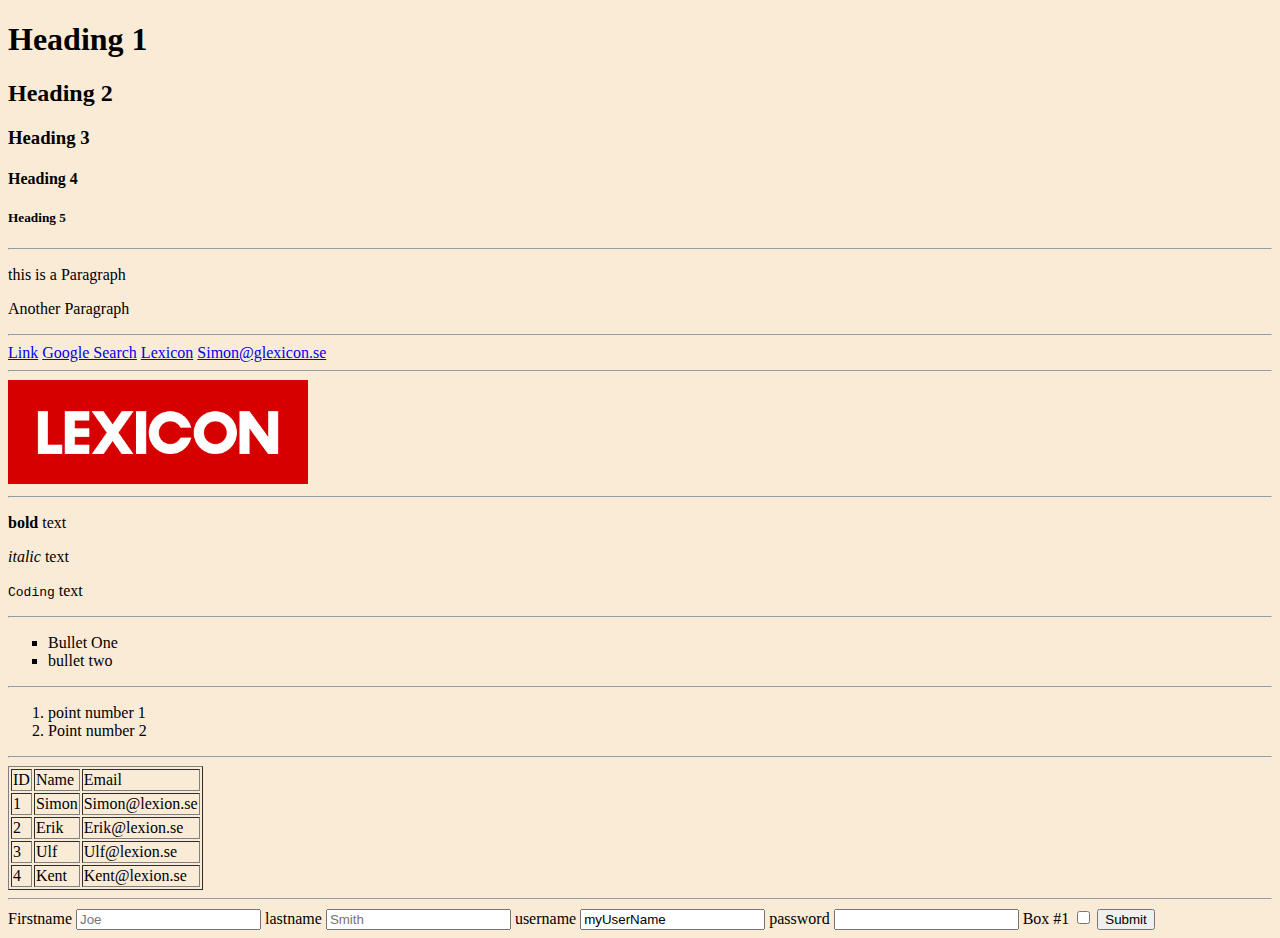
<file: pages/Index.html>
<!DOCTYPE HTML>
<html>

<head>
    <meta charset="UTF-8">
    <link rel="icon" href="../IMG/favicons.png" type="image/icon type">
    <link rel="Stylesheet" href="../Style.css">
    <Title>Boiler Plate</Title>
</head>


<body>

    <H1>Heading 1</H1>
    <H2 id="headertwo">Heading 2</H2>
    <h3>Heading 3</h3>
    <h4>Heading 4</h4>
    <h5>Heading 5</h5>

    <hr />

    <p>this is a Paragraph</p>
    <p>Another Paragraph</p>

    <hr />

    <!--https://www.w3schools.com/tags/tag_a.asp-->

    <a href="#headertwo">Link</a>
    <a href="https://www.Google.com" target="_blank">Google Search</a>

    <a href="https://www.lexicon.se" referrerpolicy="no-referrer">Lexicon</a>
    <a href="mailto:simon@lexicon.se">Simon@glexicon.se</a>

    <hr />

    <img src="../IMG/Lexicon logotyp.gif" alt="Lexicon Logotype" width="300">

    <hr />

    <p> <b>bold</b> text</p>
    <p> <i>italic</i> text</p>
    <p> <code>Coding</code> text</p>

    <hr />


    <ul style="list-style-type: Square;">
        <li>Bullet One</li>
        <li>bullet two</li>
    </ul>

    <hr />

    <ol>
        <li>point number 1</li>
        <li>Point number 2</li>
    </ol>

    <hr />

    <!-- 
    thead - table head
    tbody - table body
    tr - Table Row
    td - Table Data
    -->
    <table border="1">

        <thead>
            <tr>
                <td>ID</td>
                <td>Name</td>
                <td>Email</td>

            </tr>
        </thead>

        <tbody>
            <tr>
                <td>1</td>
                <td>Simon</td>
                <td>Simon@lexion.se</td>
            </tr>
            <tr>
                <td>2</td>
                <td>Erik</td>
                <td>Erik@lexion.se</td>
            </tr>
            <tr>
                <td>3</td>
                <td>Ulf</td>
                <td>Ulf@lexion.se</td>
            </tr>
            <tr>
                <td>4</td>
                <td>Kent</td>
                <td>Kent@lexion.se</td>
            </tr>

        </tbody>

    </table>

    <hr/>

    <form action="/action-page">

        <label for="firstname">Firstname</label>
        <input type="text" id="firstname" placeholder="Joe">

        <label for="lastname"  >lastname</label>
        <input type="text" id="lastname" placeholder="Smith">

        <label for="username">username</label>
        <input type="text" value="myUserName" id="username">

        <label for="password">password</label>
        <input type="password" id="password">

        <label for="box1">Box #1</label>
        <input type="checkbox" name="box1" id="box" value="box1">

        <input type="submit" value="Submit">

    </form>

</body>
</html>
</file>
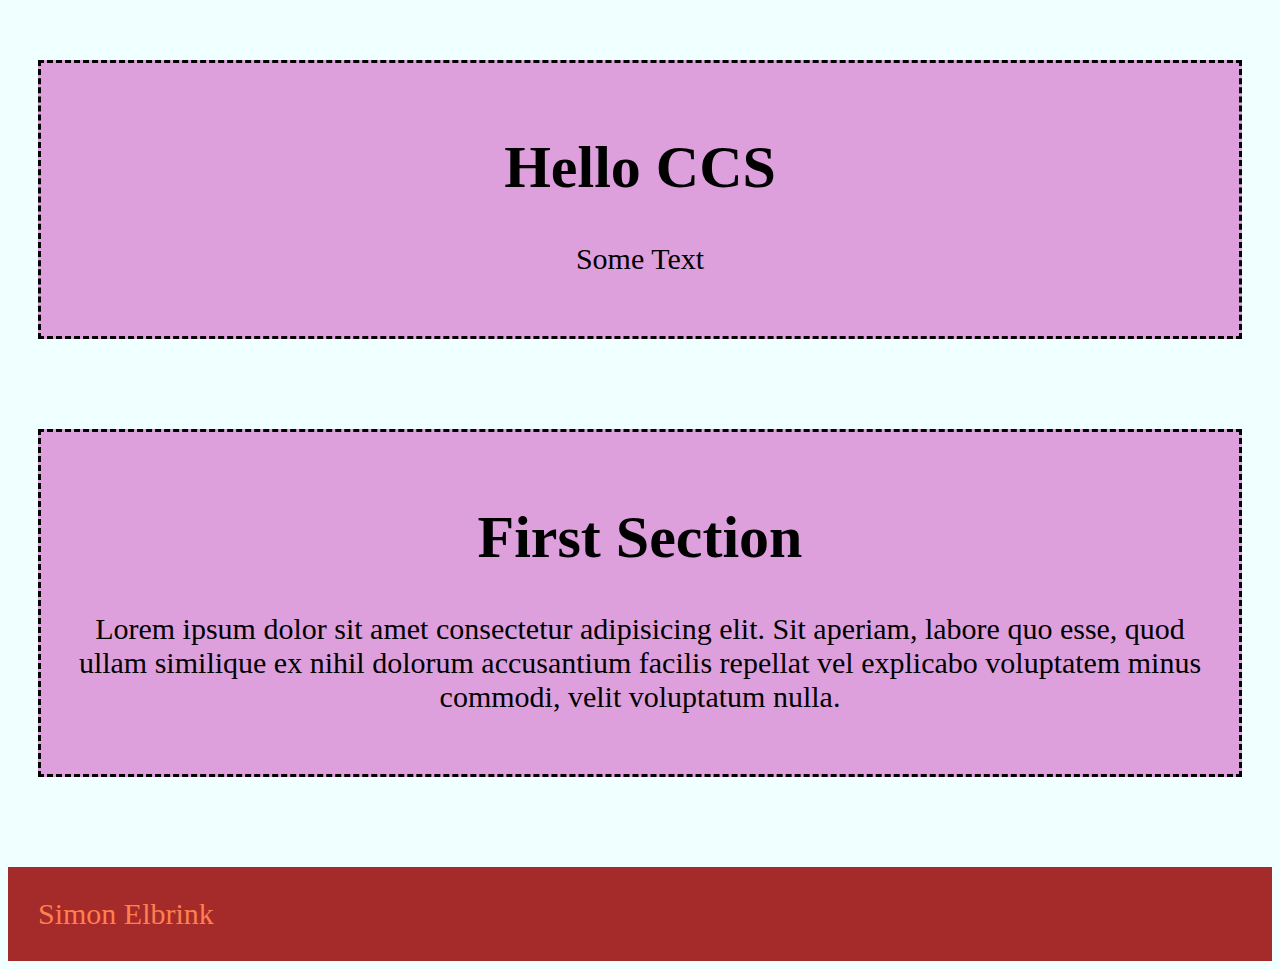
<file: pages/basic_css.html>
<!DOCTYPE html>
<html lang="en">

<head>
    <meta charset="UTF-8">
    <meta http-equiv="X-UA-Compatible" content="IE=edge">
    <meta name="viewport" content="width=device-width, initial-scale=1.0">
    <link rel="icon" href="../IMG/favicons.png" type="image/icon type">
    <title>Document</title>

    <style>


        body {
            background-color: azure;
        }

        .container {
            background-color: plum;
            font-size: 30px;

            text-align: center;

            /*
            Top , Right, Bottom, Left
            padding: 30px 30px 30px 30px;
            */
            padding: 30px;

            /* 
            margin-top: 60px;
            margin-right: 30px;
            margin-bottom: 90px;
            margin-left: 30px;
            Top , Right, Bottom, Left
            */
            margin: 60px 30px 90px 30px;


            /*
            border-color: black;
            border-style: dashed;
            border-width: 3px;
            */
            border: 3px black dashed;

        }


        footer{
            background-color: brown;
            padding: 30px;
        }

        footer span{
            font-size: 30px;
            color:coral;
        }


    </style>

</head>


<body>
    <div class="container">
        <h1>Hello CCS</h1>
        <p>Some Text</p>
    </div>

    <Section class="container">
        <h1>First Section</h1>
        <p>
            Lorem ipsum dolor sit amet consectetur adipisicing elit. Sit aperiam, labore quo esse, quod ullam similique
            ex nihil dolorum accusantium facilis repellat vel explicabo voluptatem minus commodi, velit voluptatum
            nulla.
        </p>
    </Section>

    <footer>
        <span>Simon Elbrink</span> 
    </footer>

</body>

</html>
</file>
<file: Style.css>
body{
    background-color: antiquewhite
    /*
    RED GREEN BLUE COLOR = rgb(60, 120, 255) 
    HEXADECIMAL  = #f0f0f0; 
    */
}
</file>
